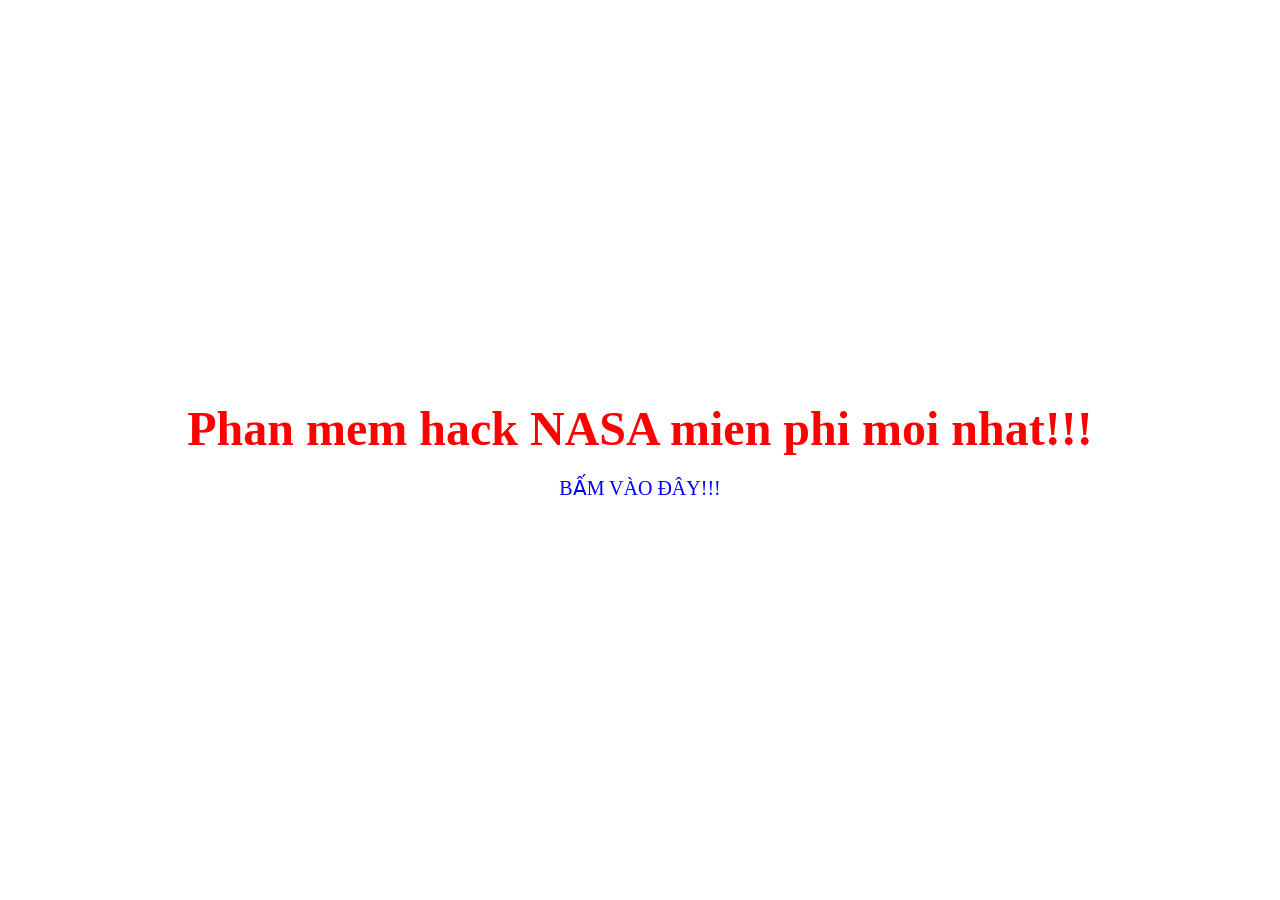
<file: index.html>
<!DOCTYPE html>
<html>
<head>
    <title>Home</title>
    <style>
        body {
            margin: 0;
            height: 100vh;
            display: flex;
            flex-direction: column;
            justify-content: center;
            align-items: center;
        }

        h1 {
            color: red;
            font-size: 48px;
            margin: 0;
        }

        a {
            margin-top: 20px;
            font-size: 20px;
            color: blue;
            text-decoration: none;
        }

        a:hover {
            text-decoration: underline;
        }
    </style>
</head>
<body>
    <h1>Phan mem hack NASA mien phi moi nhat!!!</h1>
    <a href="https://social.mtdv.me/articles/business-ant" target="_blank">BẤM VÀO ĐÂY!!!</a>
</body>
</html>
</file>
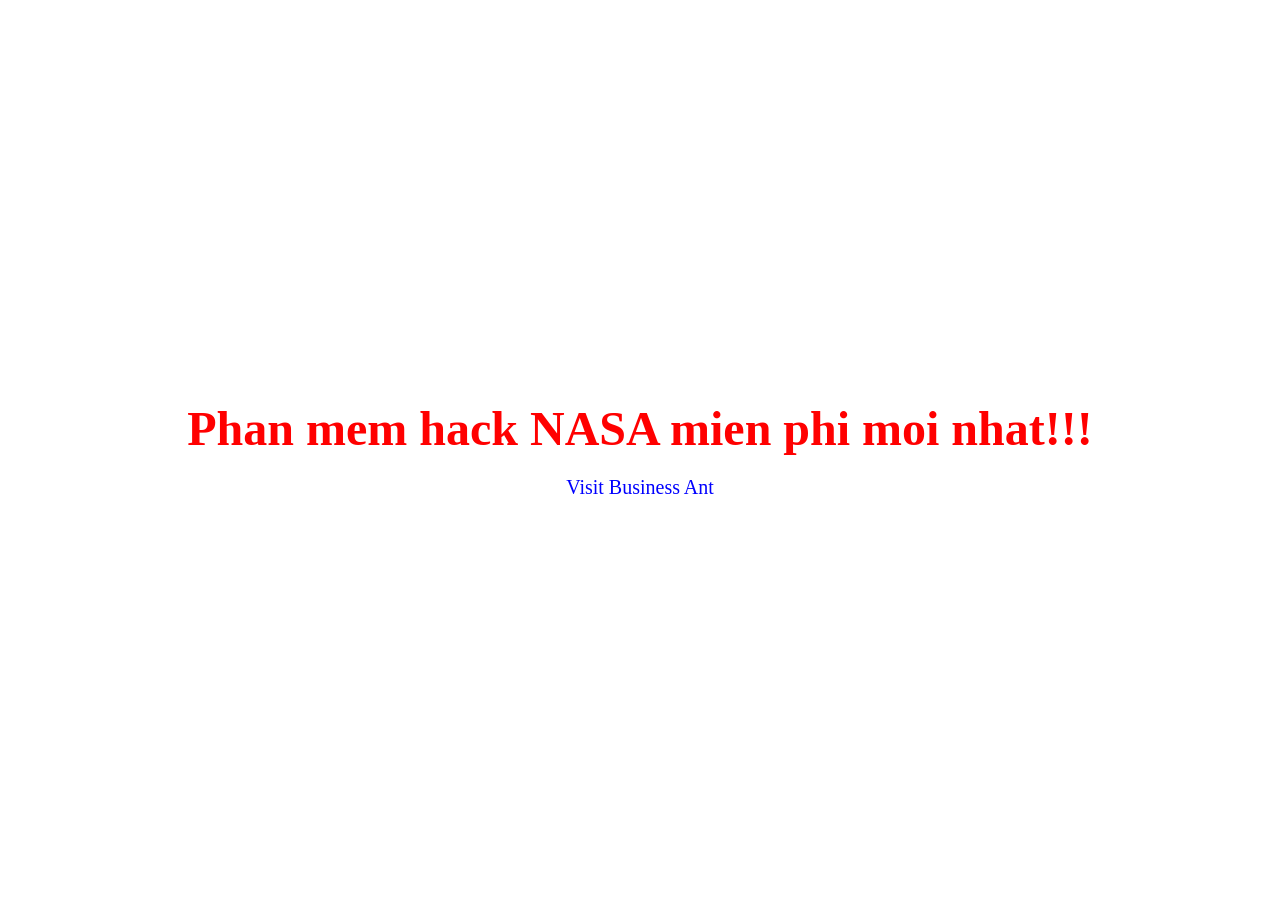
<file: sc/index.html>
<!DOCTYPE html>
<html>
<head>
    <title>Home</title>
    <style>
        body {
            margin: 0;
            height: 100vh;
            display: flex;
            flex-direction: column;
            justify-content: center;
            align-items: center;
        }

        h1 {
            color: red;
            font-size: 48px;
            margin: 0;
        }

        a {
            margin-top: 20px;
            font-size: 20px;
            color: blue;
            text-decoration: none;
        }

        a:hover {
            text-decoration: underline;
        }
    </style>
</head>
<body>
    <h1>Phan mem hack NASA mien phi moi nhat!!!</h1>
    <a href="https://social.mtdv.me/articles/business-ant" target="_blank">Visit Business Ant</a>
</body>
</html>
</file>
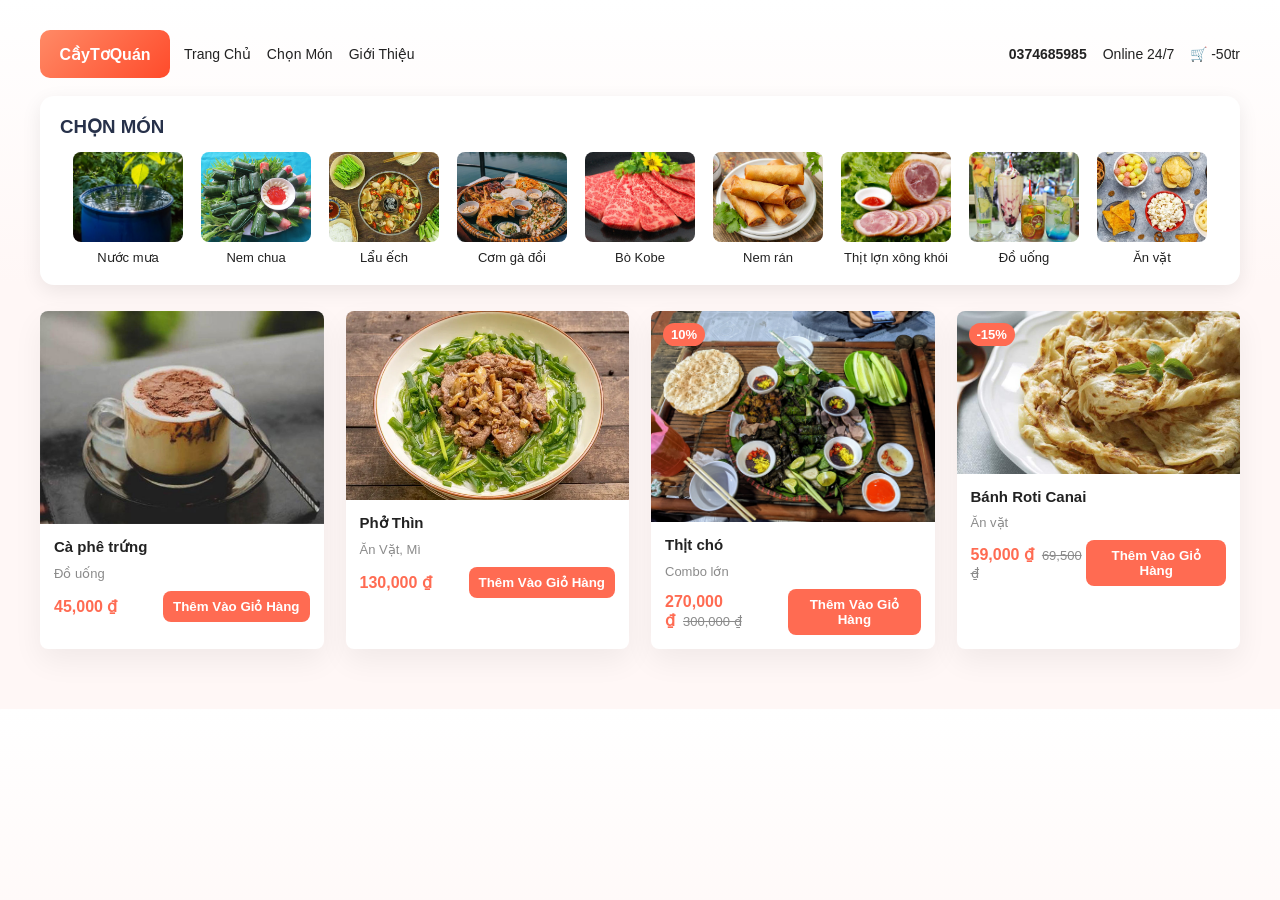
<file: week5/index.html>
<!doctype html>
<html lang="vi">
<head>
  <meta charset="utf-8" />
  <meta name="viewport" content="width=device-width,initial-scale=1" />
  <title>Menu - CầyTơQuán</title>
  <link rel="stylesheet" href="style.css">
</head>
<body>
  <div class="wrap">

    <header class="site-header">
      <div class="brand">
        <div class="logo">CầyTơQuán</div>
        <nav class="nav-actions" aria-label="Main">
          <a href="#" class="nav-link">Trang Chủ</a>
          <a href="#" class="nav-link">Chọn Món</a>
          <a href="#" class="nav-link">Giới Thiệu</a>
        </nav>
      </div>
      <div class="nav-actions">
        <div class="phone">0374685985</div>
        <div class="muted">Online 24/7</div>
        <div class="cart">🛒 -50tr</div>
      </div>
    </header>

    <section class="categories" aria-label="Danh mục món">
      <h3 class="center" style="margin-bottom:14px; color:#27314a;">CHỌN MÓN</h3>
      <div class="cats-row" role="list">
        <div class="cat"><img src="../week5/img/nuoc-1750761702-7615-1750762251.webp"><span class="label">Nước mưa</span></div>
        <div class="cat"><img src="../week5/img/nem-chua-thanh-hoa-9-1697075819.jpg"><span class="label">Nem chua</span></div>
        <div class="cat"><img src="../week5/img/cach-lam-lau-ech-thumbnail.jpg"><span class="label">Lẩu ếch</span></div>
        <div class="cat"><img src="../week5/img/Top-3-quan-an-thit-ga-doi-Quang-Binh-ngon-va-noi-tieng-danh-cho-ban.jpg"><span class="label">Cơm gà đồi</span></div>
        <div class="cat"><img src="../week5/img/bo-kobe-cho-chat-luong-thit-ngon-thuong-hang.jpg"><span class="label">Bò Kobe</span></div>
        <div class="cat"><img src="../week5/img/cach-lam-nem-ran-bang-noi-chien-khong-dau-gion-rum.jpg"><span class="label">Nem rán</span></div>
        <div class="cat"><img src="../week5/img/7-14.jpg"><span class="label">Thịt lợn xông khói</span></div>
        <div class="cat"><img src="../week5/img/do-uong-ngon-ngay-he.jpg"><span class="label">Đồ uống</span></div>
        <div class="cat"><img src="../week5/img/mon-an-vat-cho-be-1200x628-1.webp"><span class="label">Ăn vặt</span></div>
      </div>
    </section>

    <main>
      <div class="prod-grid">
        <article class="card">
          <div class="thumb"><img src="../week5/img/cafe.jpg"></div>
          <div class="body">
            <div class="title">Cà phê trứng</div>
            <div class="meta">Đồ uống</div>
            <div class="price-row">
              <div class="price">45,000 ₫</div>
              <button class="btn">Thêm Vào Giỏ Hàng</button>
            </div>
          </div>
        </article>

        <article class="card">
          <div class="thumb"><img src="../week5/img/pho.webp"></div>
          <div class="body">
            <div class="title">Phở Thìn</div>
            <div class="meta">Ăn Vặt, Mì</div>
            <div class="price-row">
              <div class="price">130,000 ₫</div>
              <button class="btn">Thêm Vào Giỏ Hàng</button>
            </div>
          </div>
        </article>

        <article class="card">
          <div class="thumb"><div class="badge">10%</div><img src="../week5/img/cho.png"></div>
          <div class="body">
            <div class="title">Thịt chó</div>
            <div class="meta">Combo lớn</div>
            <div class="price-row">
              <div><span class="price">270,000 ₫</span><span class="old-price">300,000 ₫</span></div>
              <button class="btn">Thêm Vào Giỏ Hàng</button>
            </div>
          </div>
        </article>

        <article class="card">
          <div class="thumb"><div class="badge">-15%</div><img src="../week5/img/banh.jpg"></div>
          <div class="body">
            <div class="title">Bánh Roti Canai</div>
            <div class="meta">Ăn vặt</div>
            <div class="price-row">
              <div><span class="price">59,000 ₫</span><span class="old-price">69,500 ₫</span></div>
              <button class="btn">Thêm Vào Giỏ Hàng</button>
            </div>
          </div>
        </article>
      </div>
    </main>

    <div class="spacer"></div>
  </div>
</body>
</html>
</file>
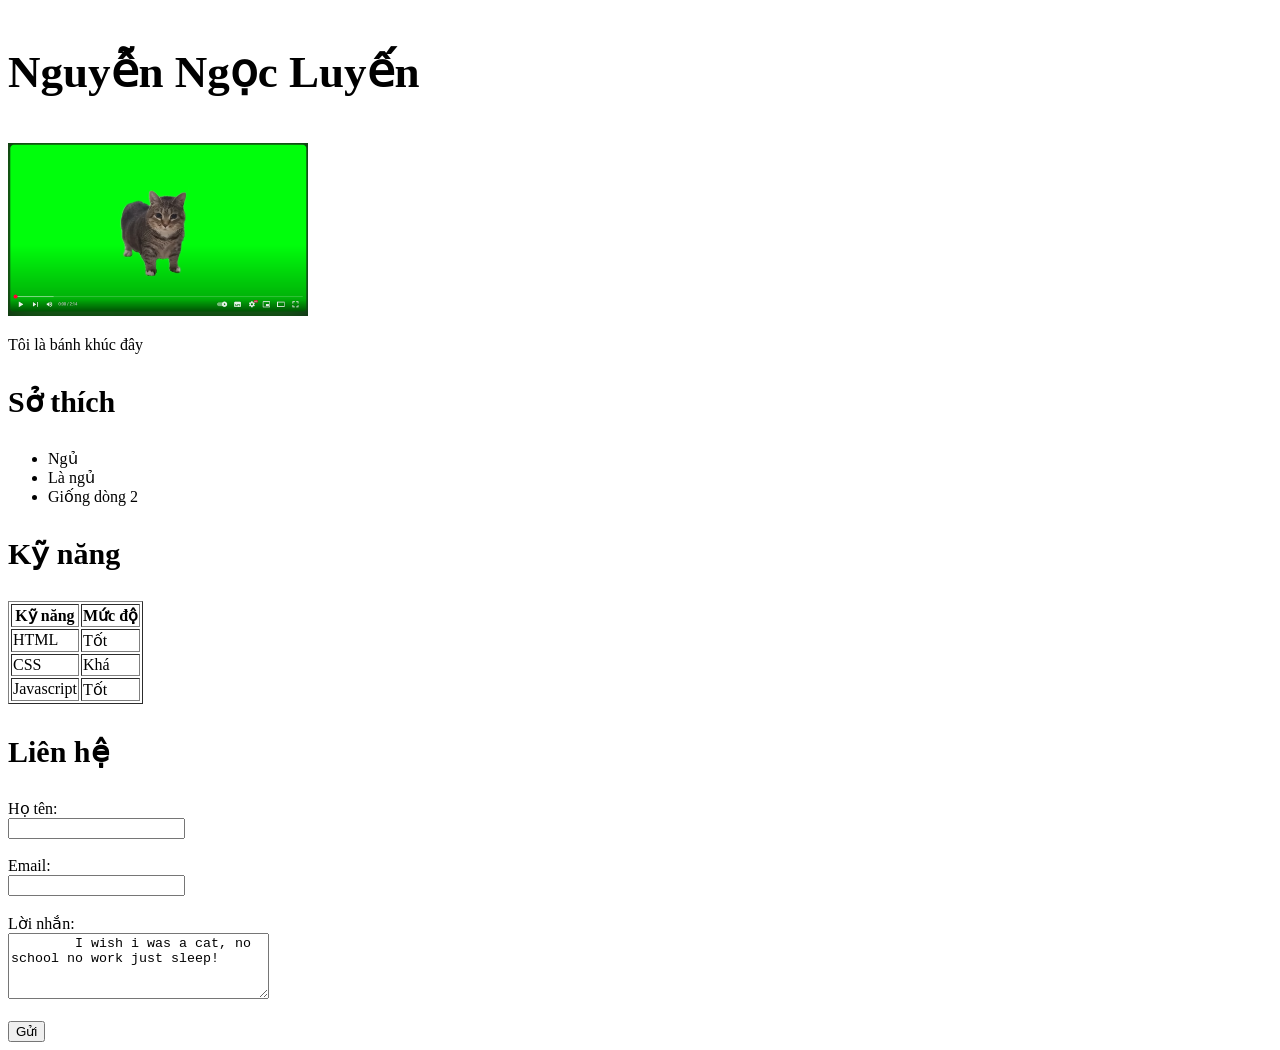
<file: week1/Btvn1.html>
<!DOCTYPE html>
<html lang="en">
<head>
    <meta charset="UTF-8">
    <meta name="viewport" content="width=device-width, initial-scale=1.0">
    <title>Hash</title>
</head>
<body>
    <p style="font-size: 45px; font-weight: bold;">Nguyễn Ngọc Luyến</p>
    <img src="/week1/image/Screenshot 2025-07-15 185028.png" alt="Cat" width="300">
    <p style="font-weight: normal;">Tôi là bánh khúc đây</p>
    <p style="font-size: 30px; font-weight: bold;">Sở thích</p>
    <ul>
        <li>Ngủ</li>
        <li>Là ngủ</li>
        <li>Giống dòng 2</li>
    </ul>
    <p style="font-size: 30px; font-weight: bold;">Kỹ năng</p>
    <table border="1">
        <tr>
            <th>Kỹ năng</th>
            <th>Mức độ</th>
        </tr>
        <tr>
            <td style="font-weight: normal;">HTML</td>
            <td style="font-weight: normal;">Tốt</td>
        </tr>
        <tr>
            <td style="font-weight: normal;">CSS</td>
            <td style="font-weight: normal;">Khá</td>
        </tr>
        <tr>
            <td style="font-weight: normal;">Javascript</td>
            <td style="font-weight: normal;">Tốt</td>
        </tr>
    </table>
    <p style="font-size: 30px; font-weight: bold;">Liên hệ</p>
    <form>
        <label for="fname">Họ tên:</label><br />
        <input type="text" id="fname" name="fname" /><br /><br />
        <label for="lname">Email:</label><br />
        <input type="text" id="lname" name="lname" /><br /><br />
    </form>
    <label for="fname">Lời nhắn:</label><br />
    <textarea name="message" rows="4" cols="30">
        I wish i was a cat, no school no work just sleep!
    </textarea ><br /><br />
    <button type="button">Gửi</button>
</body>
</html>
</file>
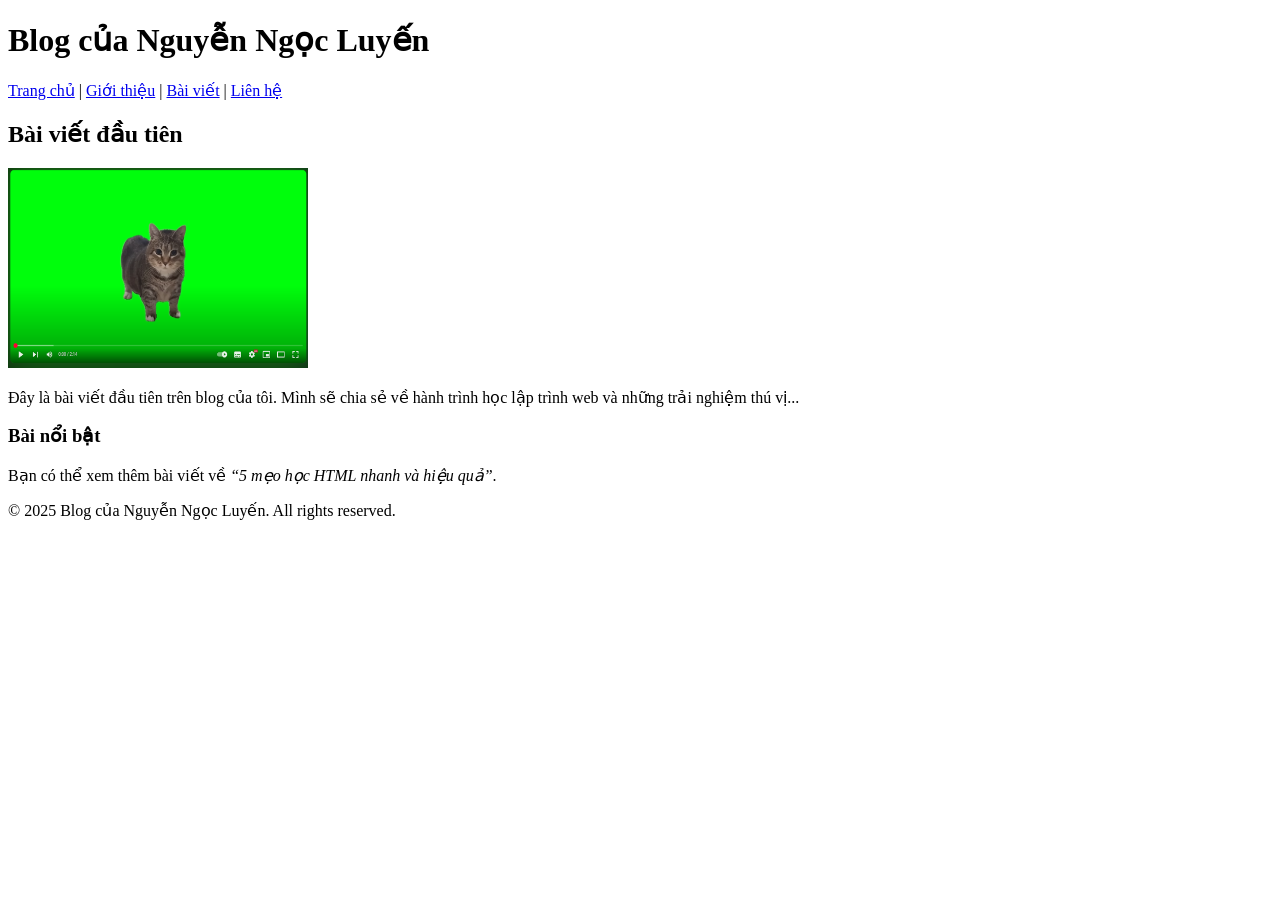
<file: week1/Btvn2.html>
<!DOCTYPE html>
<html lang="vi">
<head>
    <meta charset="UTF-8">
    <title>Hash</title>
</head>
<body>
    <h1>Blog của Nguyễn Ngọc Luyến</h1>

    <nav>
        <a href="#">Trang chủ</a> |
        <a href="#">Giới thiệu</a> |
        <a href="#">Bài viết</a> |
        <a href="#">Liên hệ</a>
    </nav>

    <h2>Bài viết đầu tiên</h2>
    <img src="/week1/image/Screenshot 2025-07-15 185028.png" width="300" height="200">
    <p>Đây là bài viết đầu tiên trên blog của tôi. Mình sẽ chia sẻ về hành trình học lập trình web và những trải nghiệm thú vị...</p>
    <h3>Bài nổi bật</h3>
    <p>Bạn có thể xem thêm bài viết về <em>“5 mẹo học HTML nhanh và hiệu quả”</em>.</p>
    <footer>
        <p>© 2025 Blog của Nguyễn Ngọc Luyến. All rights reserved.</p>
    </footer>
</body>
</html>
</file>
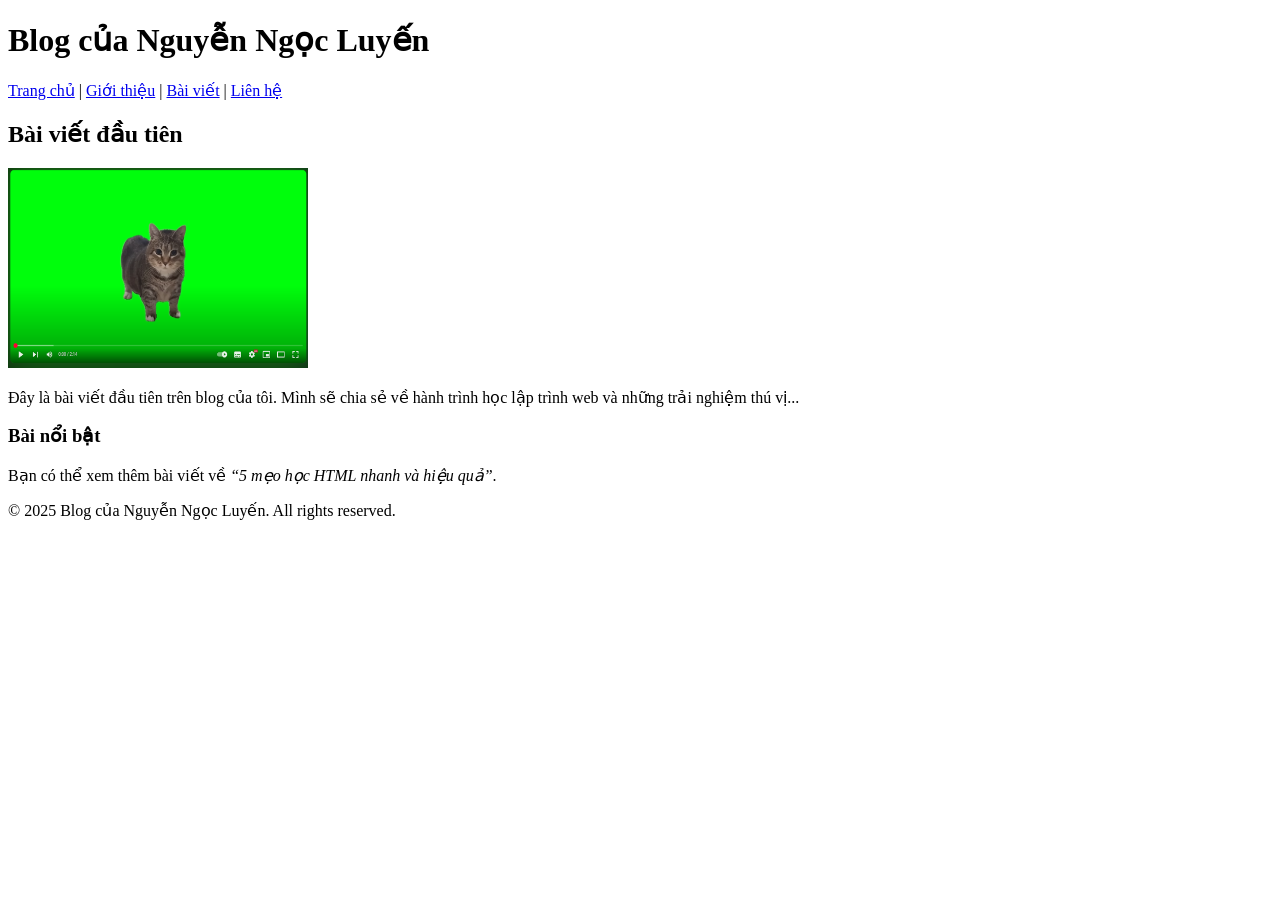
<file: week2/Btvn2.html>
<!DOCTYPE html>
<html lang="vi">
<head>
    <meta charset="UTF-8">
    <title>Hash</title>
</head>
<body>
    <h1>Blog của Nguyễn Ngọc Luyến</h1>

    <nav>
        <a href="#">Trang chủ</a> |
        <a href="#">Giới thiệu</a> |
        <a href="#">Bài viết</a> |
        <a href="#">Liên hệ</a>
    </nav>

    <h2>Bài viết đầu tiên</h2>
    <img src="/week2/image/Screenshot 2025-07-15 185028.png" width="300" height="200">
    <p>Đây là bài viết đầu tiên trên blog của tôi. Mình sẽ chia sẻ về hành trình học lập trình web và những trải nghiệm thú vị...</p>
    <h3>Bài nổi bật</h3>
    <p>Bạn có thể xem thêm bài viết về <em>“5 mẹo học HTML nhanh và hiệu quả”</em>.</p>
    <footer>
        <p>© 2025 Blog của Nguyễn Ngọc Luyến. All rights reserved.</p>
    </footer>
</body>
</html>
</file>
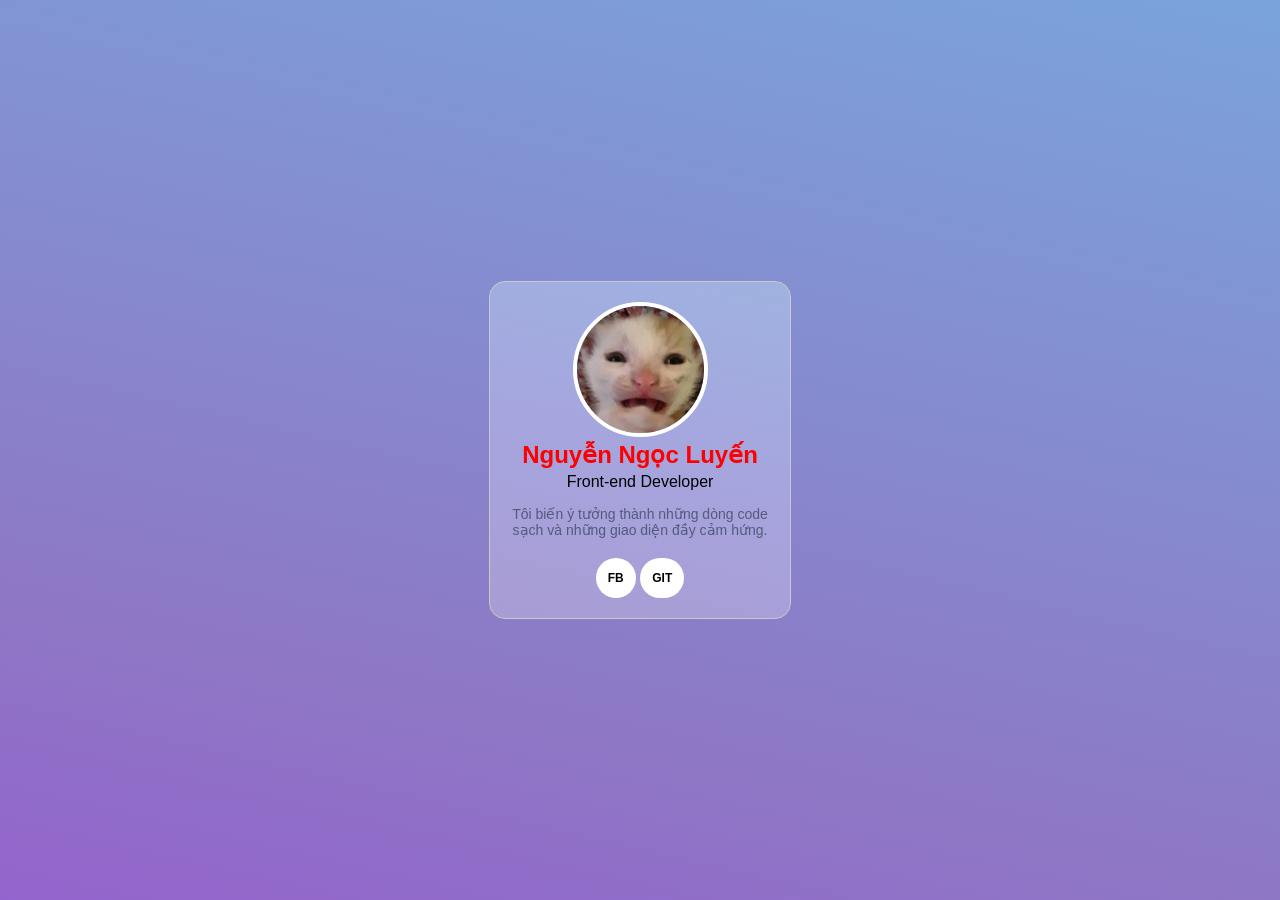
<file: week3/Btvn2.html>
<!DOCTYPE html>
<html lang="vi">
<head>
  <meta charset="UTF-8">
  <meta name="viewport" content="width=device-width, initial-scale=1.0">
  <title>Thẻ</title>
  <link rel="stylesheet" href="style2.css">
</head>
<body>
  <div class="card">
    <img src="../week3/image/skibidi.jpg" alt="avatar" class="avatar">
    <h1 class="name">Nguyễn Ngọc Luyến</h1>
    <p class="title">Front-end Developer</p>
    <p class="desc">Tôi biến ý tưởng thành những dòng code sạch và những giao diện đầy cảm hứng.</p>
    <div class="buttons">
      <a href="https://web.facebook.com/svenkev.mrt/"><button>FB</button></a>
      <a href="https://github.com/orange-cors/HashMaster"><button>GIT</button></a>
    </div>
  </div>
</body>
</html>
</file>
<file: week5/style.css>
:root{
  --bg:#fff7f6;
  --card:#ffffff;
  --accent:#ff6b52;
  --muted:#8b8b8b;
  --dark:#222;
  --shadow: 0 6px 20px rgba(17,17,17,0.08);
  --radius:14px;
  --radius-sm:8px;
  --max-w:1200px;
  --gap:22px;
}

*{box-sizing:border-box;margin:0;padding:0}
img{max-width:100%;display:block}
a{text-decoration:none;color:inherit}

body{
  background: linear-gradient(180deg,#fff 0%, #fff7f6 40%);
  font-family: Arial, sans-serif;
  color:var(--dark);
  padding:30px 12px;
  display:flex;
  justify-content:center;
}

.wrap{
  width:100%;
  max-width:var(--max-w);
}

.site-header{
  display:flex;
  justify-content:space-between;
  align-items:center;
  margin-bottom:18px;
}

.brand{
  display:flex;
  gap:14px;
  align-items:center;
}

.logo{
  width:130px;
  height:48px;
  background:linear-gradient(135deg,#ff8a66,#ff4b2b);
  color:white;
  display:flex;
  justify-content:center;
  align-items:center;
  font-weight:bold;
  border-radius:10px;
}

.nav-actions{
  display:flex;
  gap:16px;
  align-items:center;
  font-size:14px;
}

.phone{font-weight:bold;color:var(--dark)}

.categories{
  background:#fff;
  border-radius:var(--radius);
  padding:20px;
  box-shadow:var(--shadow);
  margin-bottom:26px;
}

.cats-row{
  display:flex;
  flex-wrap:wrap;
  gap:18px;
  justify-content:center;
}

.cat{
  width:110px;
  text-align:center;
  font-size:13px;
}

.cat img{
  width:100%;
  height:90px;
  object-fit:cover;
  border-radius:8px;
  margin-bottom:8px;
}

.prod-grid{
  display:grid;
  grid-template-columns: repeat(4,1fr);
  gap:var(--gap);
}

.card{
  background:var(--card);
  border-radius:var(--radius-sm);
  overflow:hidden;
  box-shadow: 0 12px 30px rgba(14,14,14,0.06);
  display:flex;
  flex-direction:column;
}

.thumb{position:relative}
.thumb img{width:100%;height:auto;display:block}

.badge{
  position:absolute;
  top:12px;
  left:12px;
  background:var(--accent);
  color:white;
  padding:4px 8px;
  border-radius:999px;
  font-size:13px;
  font-weight:bold;
}

.body{
  padding:14px;
  display:flex;
  flex-direction:column;
  gap:10px;
}

.title{font-weight:bold;font-size:15px}
.meta{color:var(--muted);font-size:13px}

.price-row{
  margin-top:auto;
  display:flex;
  justify-content:space-between;
  align-items:center;
}

.price{color:var(--accent);font-weight:bold}
.old-price{text-decoration:line-through;color:var(--muted);font-size:13px;margin-left:8px}

.btn{
  background:var(--accent);
  color:white;
  border:none;
  padding:8px 10px;
  border-radius:8px;
  font-weight:bold;
  cursor:pointer;
}

.spacer{height:30px}
</file>
<file: week3/style2.css>
body {
  margin: 0;
  font-family: Arial;
  background: linear-gradient(13deg, #a42be5, #8E77C5, #74B2E3);
  background-size: 200% 200%;
  height: 100vh;
  display: flex;
  justify-content: center;
  align-items: center;
}

.card {
  background: linear-gradient(13deg, #A99CD4, #A6A5DE, #9FB2E0);
  border-radius: 16px;
  padding: 20px;
  border: 0.5px solid #cac8c8;
  text-align: center;
  width: 260px;
}

.avatar {
  width: 127px;
  height: 127px;
  border-radius: 50%;
  object-fit: cover;
  border: 4px solid rgb(255, 255, 255);
}

.name {
  color: red;
  font-size: 24px;
  margin: 0;
}

.title {
  font-size: 16px;
  margin: 4px 0 15px;
  color: #000000;
}

.desc {
  font-size: 14px;
  color: #525B7C;
  margin-bottom: 20px;
}

.buttons button {
  background: white;
  color: black;
  font-size: 12px;
  border: none;
  padding: 13px 12px;
  margin: 0;
  border-radius: 50px;
  cursor: pointer;
  font-weight: bold;
}

.buttons button:hover {
  background: #ccc;
}
</file>
